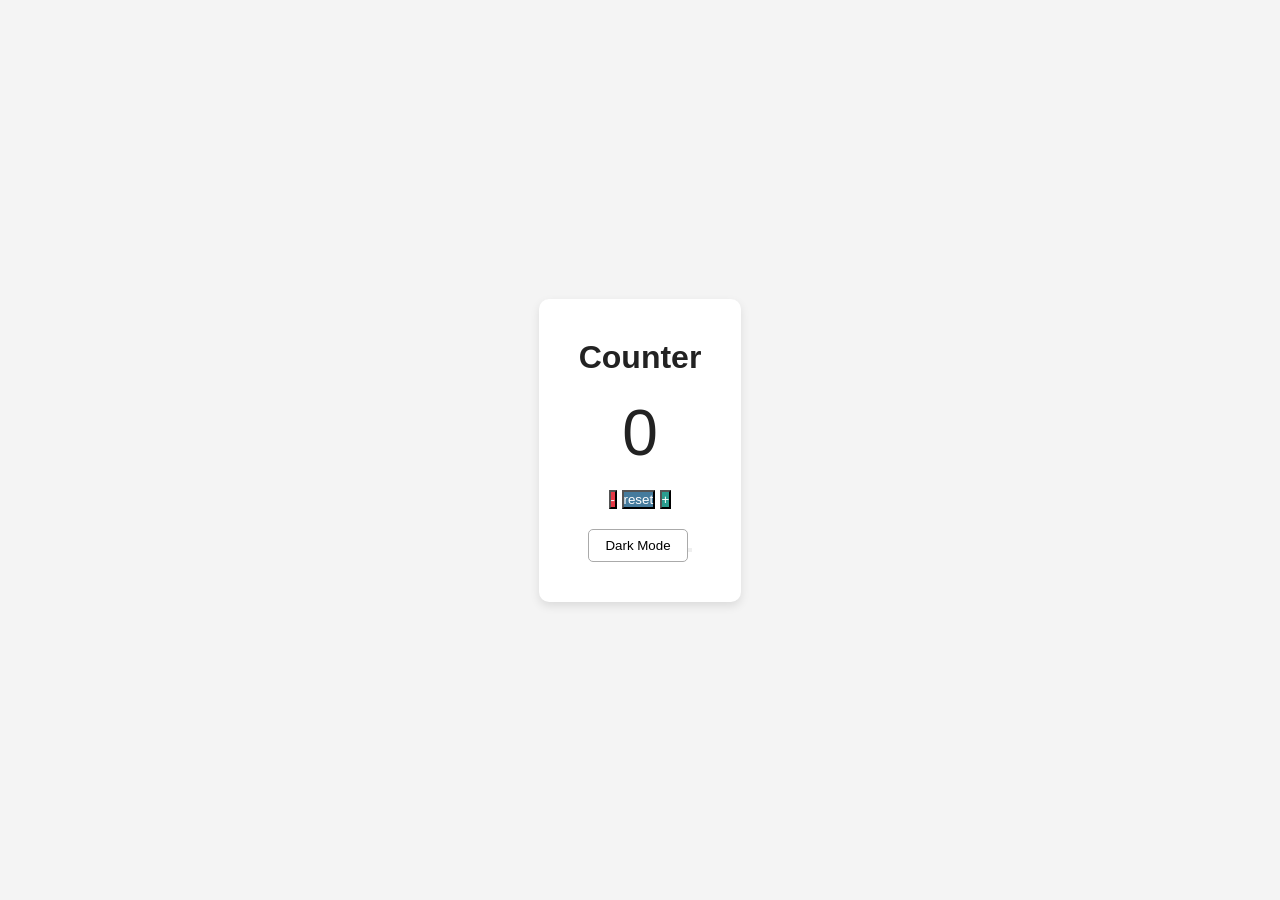
<file: counter app/index.html>
<!DOCTYPE html>
<html lang="us">
    <head>
        <meta charset="UTF-8">
        <meta name="viewport" content="width=device-width, initial-scale=1.0">
        <title>Counter App</title>
        <link rel="stylesheet" href="styles.css">
    </head>
    <body>
        <div class="container">
            <h1>Counter</h1>
            <span id="counter">0</span>
            <div id="buttons">
                <button id="decrease">-</button>
                <button id="reset">reset</button>
                <button id="increase">+</button>
            </div>
            <button id="theme-toggle">Dark Mode<button/>
        <div/> 
        <script src="script.js"></script>
    </body>
</html>
</file>
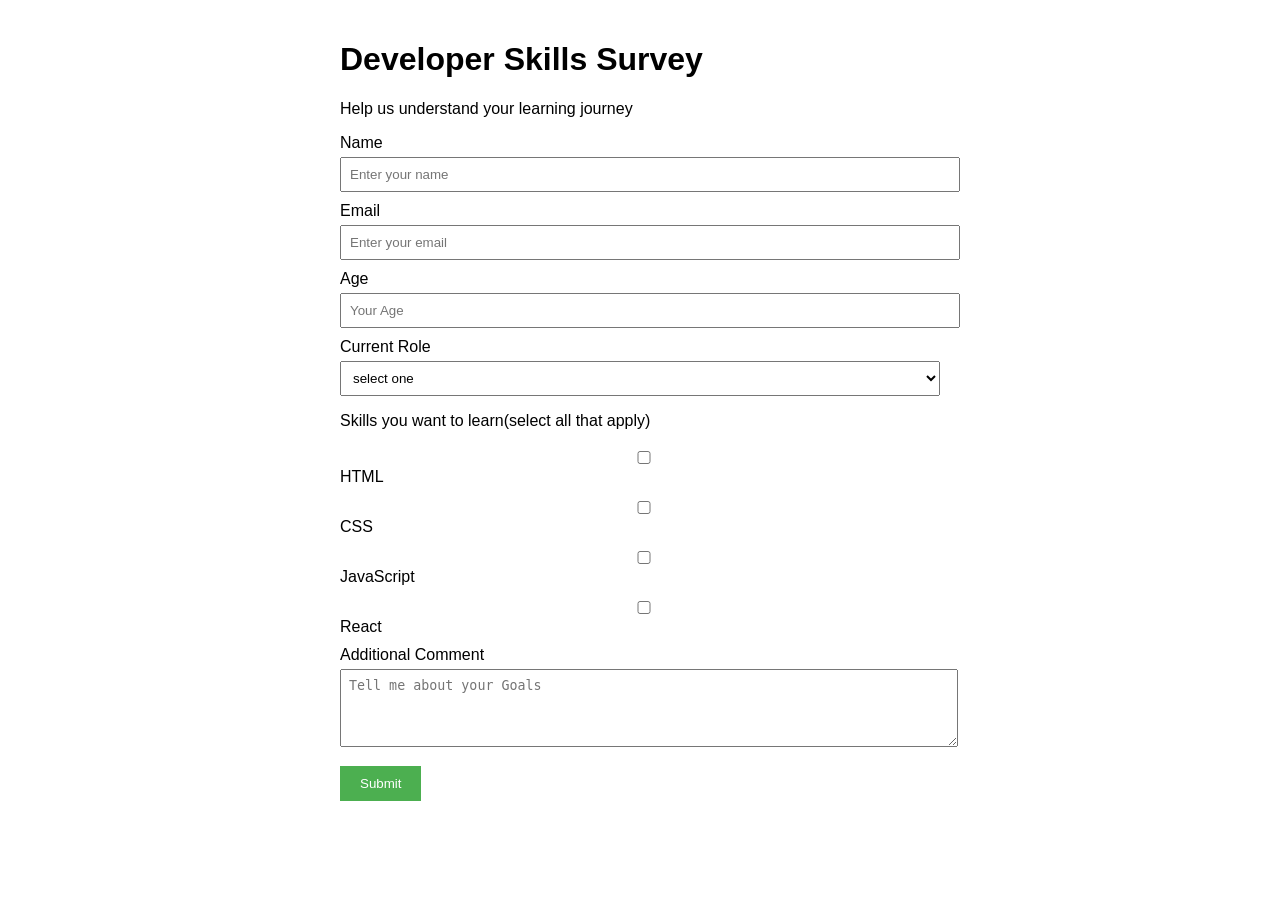
<file: surveyForm/index.html>
<!DOCTYPE html>
<html lang="en">
    <head>
        <meta name="viewport" content="width=device-width,intial-scale=1.0">
        <title>Developer Survey Form</title>
        <link rel="stylesheet" href="styles.css"
    </head>
    <body>
        <h1 id="title">Developer Skills Survey</h1>
        <p id="description">Help us understand your learning journey</p>
        <form id=""survey-form>
            <label for="name">Name</label>
            <input type="text" id="name" placeholder="Enter your name" required>
             <label for="email">Email</label>
             <input type=""text id=""mail" placeholder="Enter your email" required>
            <label for="Age">Age</label>
            <input type="number" id="age" min="10" max="100" placeholder="Your Age">

            <label for="role">Current Role</label>
            <select id="role">
                <option value="">select one</option>
                <option value="student">Student</option>
                <option value="employed">Employed</option>
                <option value="job-seeker">Job Seeker</option>
            </select>
            <p>Skills you want to learn(select all that apply)</p>
            <label><input type="checkbox" value="html">HTML</label>
            <label><input type="checkbox" value="css">CSS</label>
            <label><input type="checkbox"value="javascript">JavaScript</label>
            <label><input type="checkbox" value="react">React</label>
            <label for="Comment">Additional Comment</label>
            <textarea id="Comment" rows="4" placeholder="Tell me about your Goals"></textarea>
            <button type="submit">Submit</button>
        </form>
    </body>
</html>
</file>
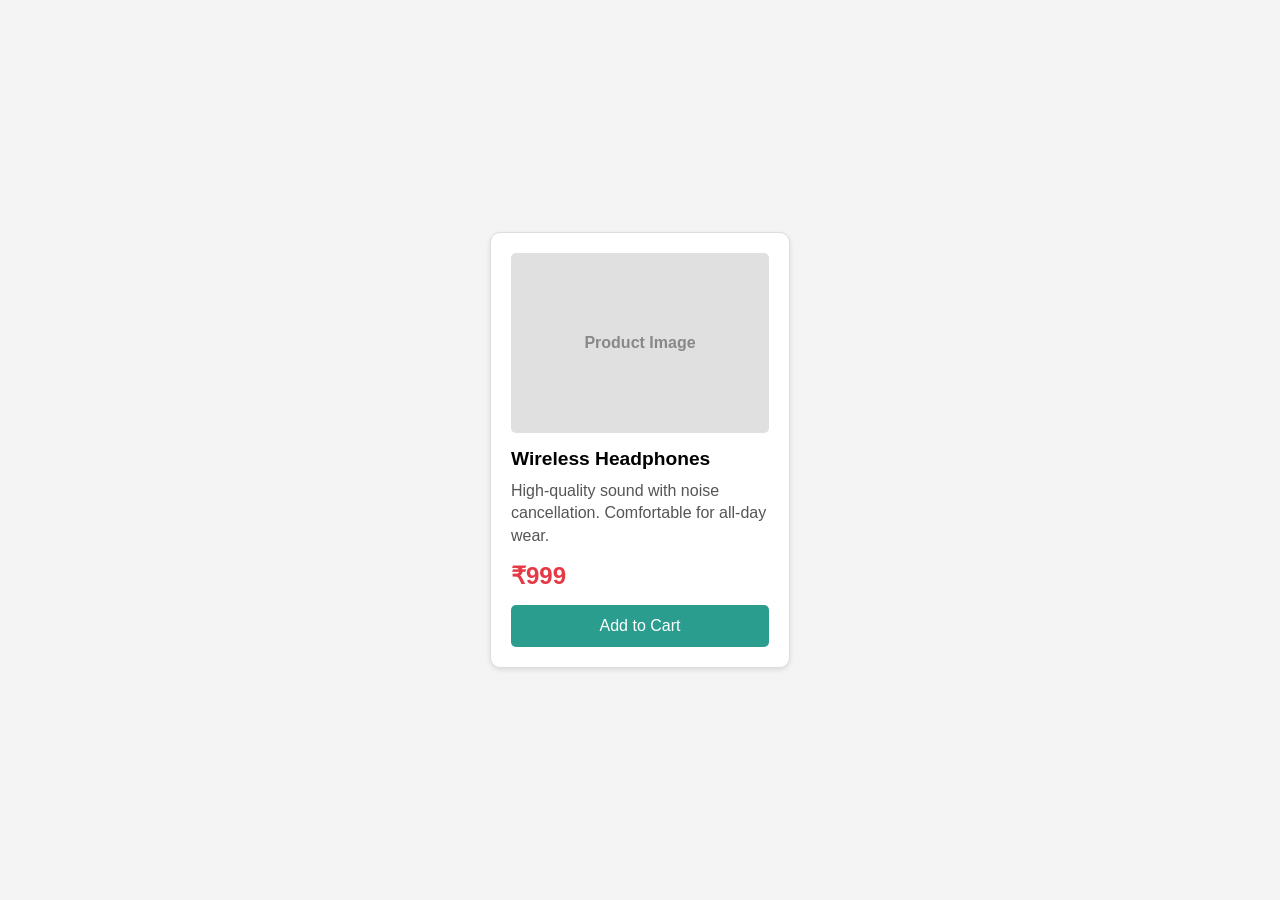
<file: css-drills/productCard/index.html>
<!DOCTYPE html>
<html lang="en">
<head>
    <meta charset="UTF-8">
    <meta name="viewport" content="width=device-width, initial-scale=1.0">
    <title>Product Card - CSS Box Model</title>
    <link rel="stylesheet" href="styles.css">
</head>
<body>
    <div class="card">
        <div class="card-image">Product Image</div>
        <h3 class="card-title">Wireless Headphones</h3>
        <p class="card-description">High-quality sound with noise cancellation. Comfortable for all-day wear.</p>
        <span class="card-price">₹999</span>
        <button class="card-button">Add to Cart</button>
    </div>
</body>
</html>
</file>
<file: counter app/styles.css>
*{
    box-sizing: border-box;
    padding: 0;
    margin: 0;
}
body{
    font-family: Arial, Helvetica, sans-serif;
    display: flex;
    justify-content: center;
    align-items: center;
    height: 100vh;
    transition: background-color 0.3s color 0.3s
}
/* Light mode (default) */
body {
    background-color: #f4f4f4;
    color: #222;
}

/* Dark mode class */
body.dark {
    background-color: #222;
    color: #f4f4f4;
}
.container {
    text-align: center;
    padding: 40px;
    border-radius: 10px;
    background-color: #fff;
    box-shadow: 0 4px 10px rgba(0,0,0,0.1);
}

body.dark .container {
    background-color: #333;
}

h1 {
    margin-bottom: 20px;
}
#counter {
    font-size: 4rem;
    display: block;
    margin-bottom: 20px;
}

.buttons button {
    padding: 10px 20px;
    font-size: 1.2rem;
    margin: 0 5px;
    border: none;
    border-radius: 5px;
    cursor: pointer;
}
#decrease {
    background-color: #e63946;
    color: white;
}

#reset {
    background-color: #457b9d;
    color: white;
}

#increase {
    background-color: #2a9d8f;
    color: white;
}
#theme-toggle {
    margin-top: 20px;
    padding: 8px 16px;
    border: 1px solid #aaa;
    border-radius: 5px;
    cursor: pointer;
    background: transparent;
}

body.dark #theme-toggle {
    border-color: #f4f4f4;
    color: #f4f4f4;
}
</file>
<file: surveyForm/styles.css>
body{
    font-family: Arial, Helvetica, sans-serif;
    max-width: 600px;
    margin: 0 auto;
    padding: 20px;
}
label{
    display: block;
    margin-top: 10px;
}
input,select,textarea {
    width: 100%;
    padding: 8px;
    margin-top: 5px;
}
button{
    margin-top: 15px;
    padding: 10px 20px;
    background-color: #4caf50;
    color: white;
    border: none;
    cursor: pointer;
}
</file>
<file: css-drills/productCard/styles.css>
/* Apply border-box globally so padding and border are included in width/height */
* {
    box-sizing: border-box;
}

body {
    /* Center the card on the page */
    display: flex;
    justify-content: center;
    align-items: center;
    min-height: 100vh; /* full viewport height */
    margin: 0;
    font-family: Arial, sans-serif;
    background-color: #f4f4f4;
}

/* ===== THE CARD ===== */
.card {
    /* Content width will be 300px max, padding and border inside */
    max-width: 300px;
    width: 90%; /* responsive on small screens */
    
    /* BOX MODEL PROPERTIES */
    margin: 20px;           /* space outside the card */
    border: 1px solid #ddd; /* visible boundary */
    border-radius: 10px;    /* rounded corners */
    padding: 20px;          /* space inside the card, between border and content */
    
    background-color: #fff;
    box-shadow: 0 2px 5px rgba(0,0,0,0.1); /* subtle shadow */
}

/* ===== CARD IMAGE ===== */
.card-image {
    background-color: #e0e0e0;
    height: 180px;
    /* Center the placeholder text */
    display: flex;
    align-items: center;
    justify-content: center;
    color: #888;
    font-weight: bold;
    
    /* BOX MODEL: margin below the image */
    margin-bottom: 15px; /* pushes the title away */
    border-radius: 5px;
}

/* ===== CARD TITLE ===== */
.card-title {
    margin: 0 0 10px 0; /* top right bottom left */
    font-size: 1.2rem;
}

/* ===== DESCRIPTION ===== */
.card-description {
    margin: 0 0 15px 0;
    color: #555;
    line-height: 1.4;
}

/* ===== PRICE ===== */
.card-price {
    display: block; /* so it stacks on its own line */
    font-size: 1.5rem;
    font-weight: bold;
    color: #e63946;
    margin-bottom: 15px;
}

/* ===== BUTTON ===== */
.card-button {
    width: 100%;
    padding: 12px;          /* space inside button (top/bottom and left/right) */
    background-color: #2a9d8f;
    color: white;
    border: none;
    border-radius: 5px;
    font-size: 1rem;
    cursor: pointer;
    
    /* BOX MODEL: no margin (touches card edge minus padding) */
}
</file>
